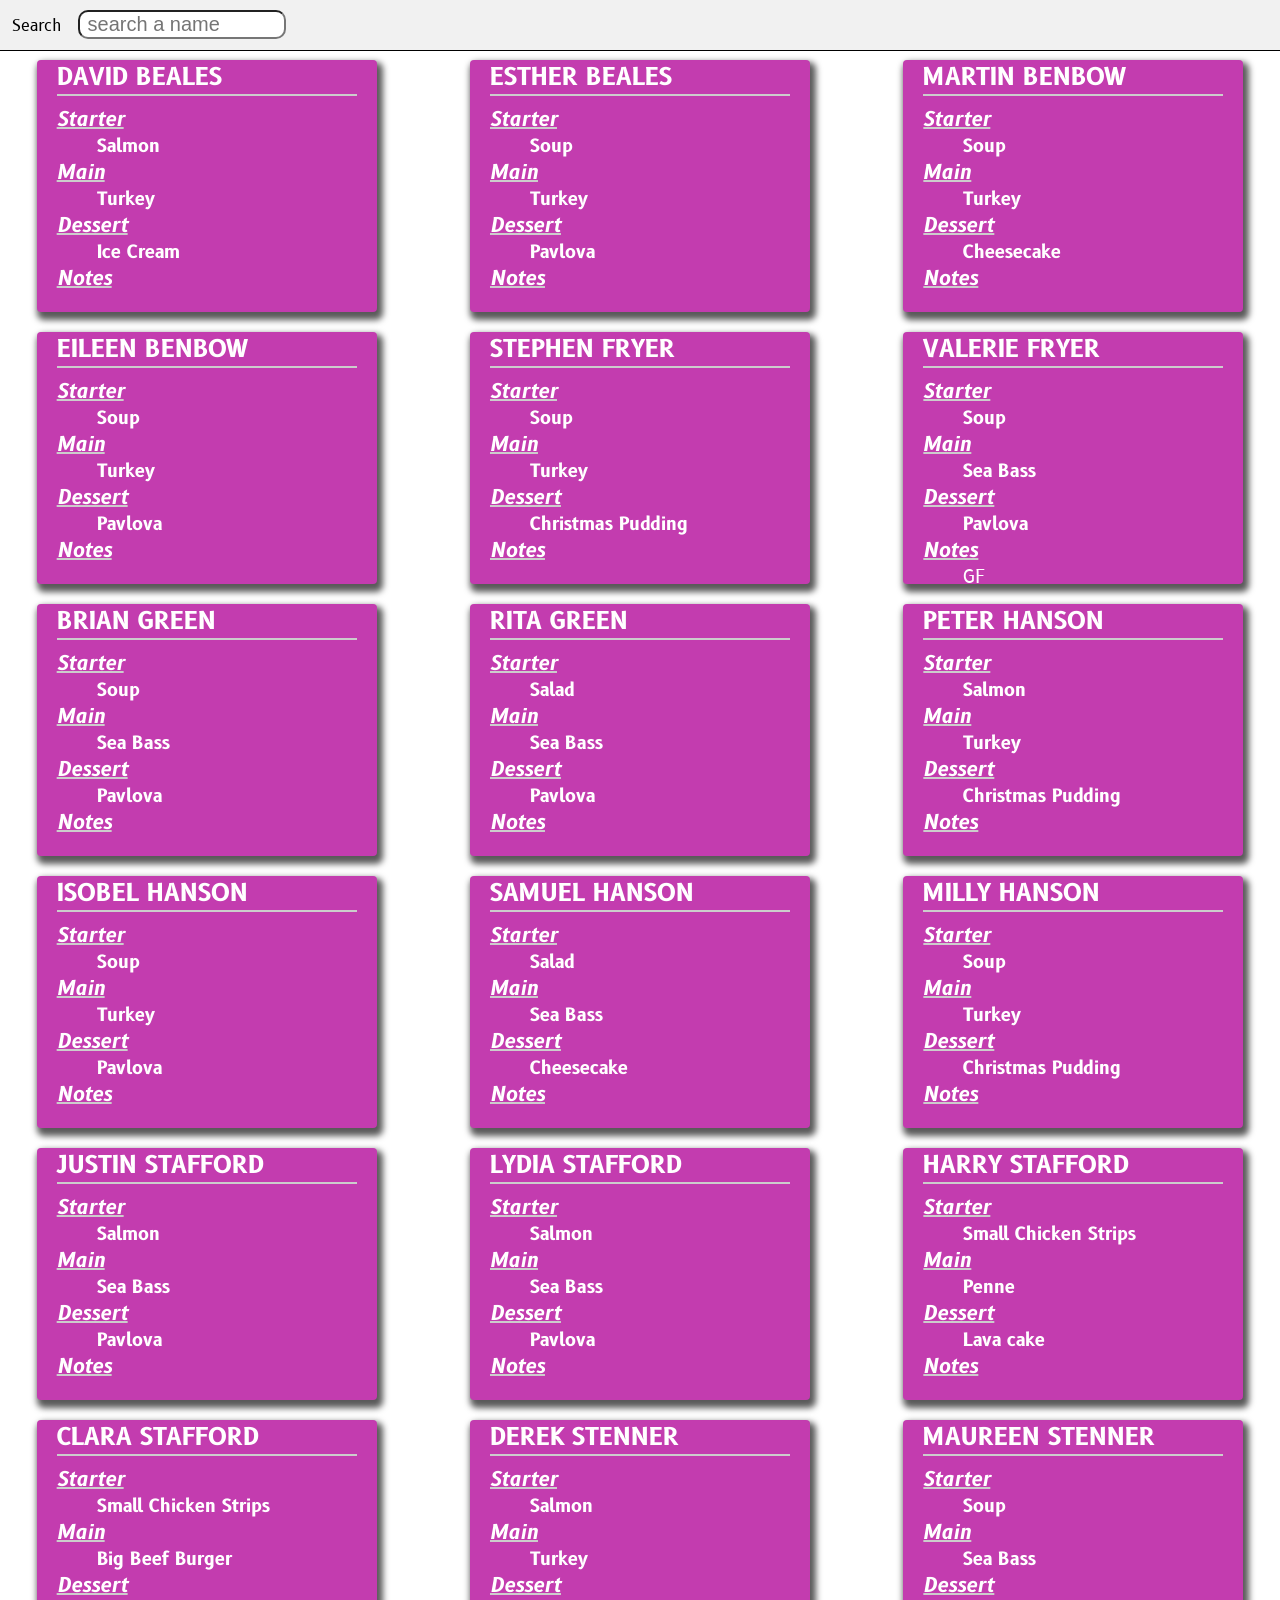
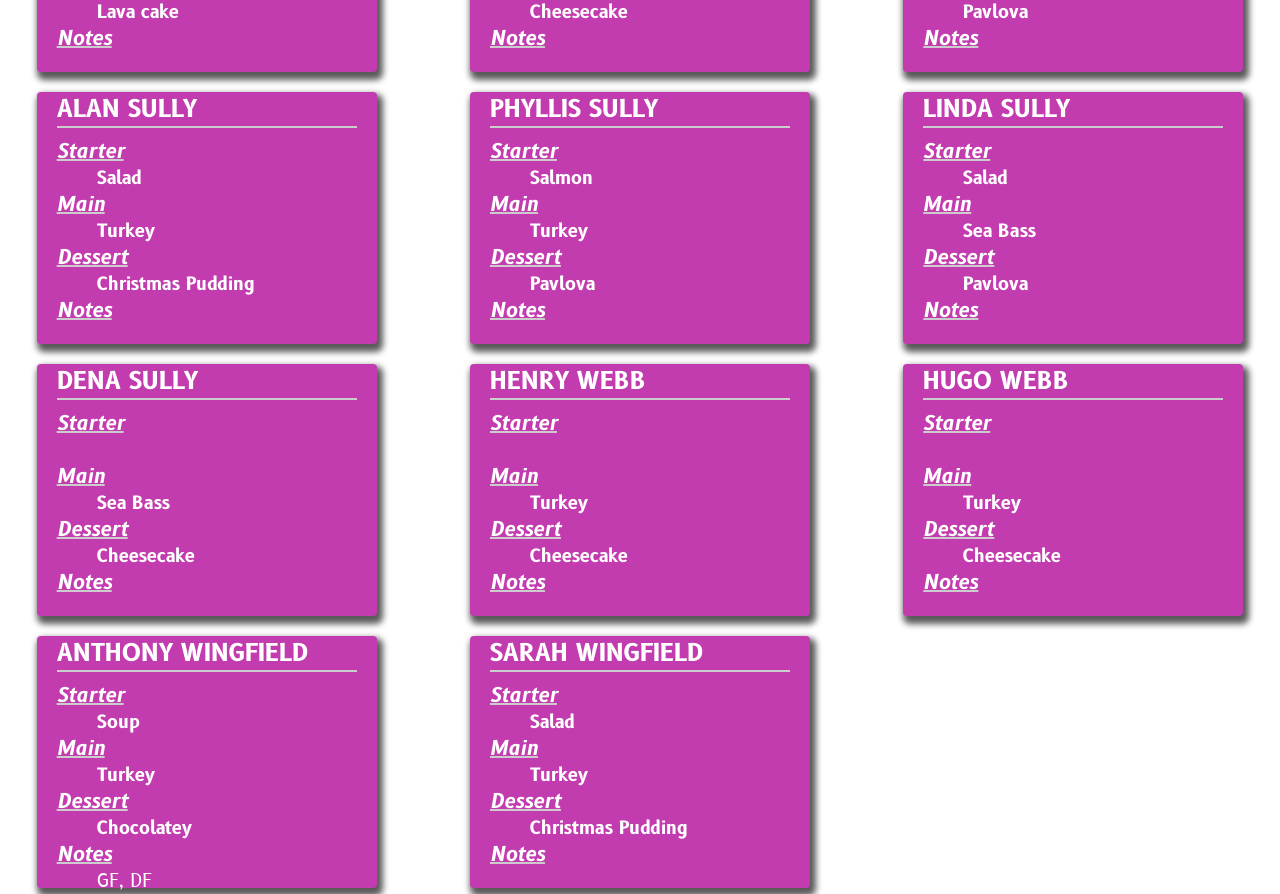
<file: index.html>
<!DOCTYPE html>
<html lang="en">
    <head>
            <title>Menu Choices</title>
            <meta name="Description" content="Created for Alans dirthday. Attendees choices for their meals.">
            <meta name="theme-color" content="#317EFB"/>
            <meta name="viewport" content="width=device-width, initial-scale=1">

            <link rel="manifest" href="manifest.json">
            <link href="https://fonts.googleapis.com/css?family=Kalam&display=swap" rel="stylesheet">
            <link href="https://fonts.googleapis.com/css?family=B612&display=swap" rel="stylesheet">
            <link rel="stylesheet" type="text/css" href="style.css">
            
            <script type="text/javascript" src="bdayMeal.js"></script>
            <noscript>
                Your browser does not support JavaScript! 
                This website required JavaScript to render content.
            </noscript>
    </head>

    <body>
        <div id='search'>
            <form>
                <label style="display:inline-block" for="searchInput">&nbsp Search</label> 
                <input id="searchInput" type="text" placeholder=" search a name" maxlength="15">
            </form>
        </div>
        
        <div id='view'></div>
    </body>

    <script>
    if ('serviceWorker' in navigator) {
        navigator.serviceWorker.register('./sw.js', {scope: './'}).then(function(registration) {
            console.log('Service worker registration succeeded:', registration);
        }, /*catch*/ function(error) {
            console.log('Service worker registration failed:', error);
        });
    }

        function compareNames(a, b) {
            a = a.trim();
            b = b.trim();
            const splitA = a.split(" ");
            const splitB = b.split(" ");
            const lastA = splitA[splitA.length - 1];
            const lastB = splitB[splitB.length - 1];
            if (lastA < lastB) return -1;
            if (lastA > lastB) return 1;
            return 0;
        }

        function lowerCaseNames(){
            let sorted = [];
            for (let i = 0; i < names.length; i++) sorted.push(names[i].toLowerCase());
            return sorted;
        }

        function postionOfValueInArray(value, array){
            for (let i = 0; i < array.length; i++) {
                const arrayElement = array[i];
                if (arrayElement.includes(value)) return i;
            }
            return null;
        }

        function scrollToName(name){
            const namesLowerCase = lowerCaseNames(names);
            const position =  postionOfValueInArray(name.toLowerCase(), namesLowerCase);
            if (position !== null ){
                const menuDom = document.querySelectorAll(`.menuChoice`)[position];
                window.scrollTo(0, menuDom.offsetTop - document.querySelector(`#search`).offsetHeight - 5);
            }
        }

        function resizeThrottler (callback) {
            let resizeTimeout;
            if (!resizeTimeout) {
                resizeTimeout = setTimeout(function () {
                    resizeTimeout = null;
                    callback();
                }.bind(this), 1000);
            }
        }

        function onResize(callback) {
            window.addEventListener("resize", this.resizeThrottler.bind(this, callback), false);
        }

        //after dom ready
        document.querySelector(`#searchInput`).addEventListener('input', function(event){
            scrollToName(event.srcElement.value);
        }.bind(this));

        const mainId = 'view';

        const choices = JSON.parse(window.bdayMeal);
        let names = Object.keys(choices)
        names.sort(compareNames);

        let menuHtml = '';

        for (let i=0; i<names.length; i++){
            const name = names[i];
            const starter = choices[name].starter.join(', ');
            const main = choices[name].main.join(', ');
            const desert = choices[name].desert.join(', ');
            const notes = choices[name].notes.join(', ');
            const empty = '&nbsp';
            const html = 
                `<div class="menuChoice">
                 <div class="name">${name.toUpperCase()}</div>
                 <div class="field">Starter</div>
                 <div class="meal">${starter == '' ? empty: starter}</div>
                 <div class="field">Main</div>
                 <div class="meal">${main == '' ? empty: main}</div>
                 <div class="field">Dessert</div>
                 <div class="meal">${desert == '' ? empty: desert}</div>
                 <div class="field">Notes</div>
                 <div class="notes">${notes == '' ? empty: notes}</div>
                </div>`;
            menuHtml += html;
        }

        document.querySelector(`#${mainId}`).innerHTML = menuHtml;
    </script>
</html>
</file>
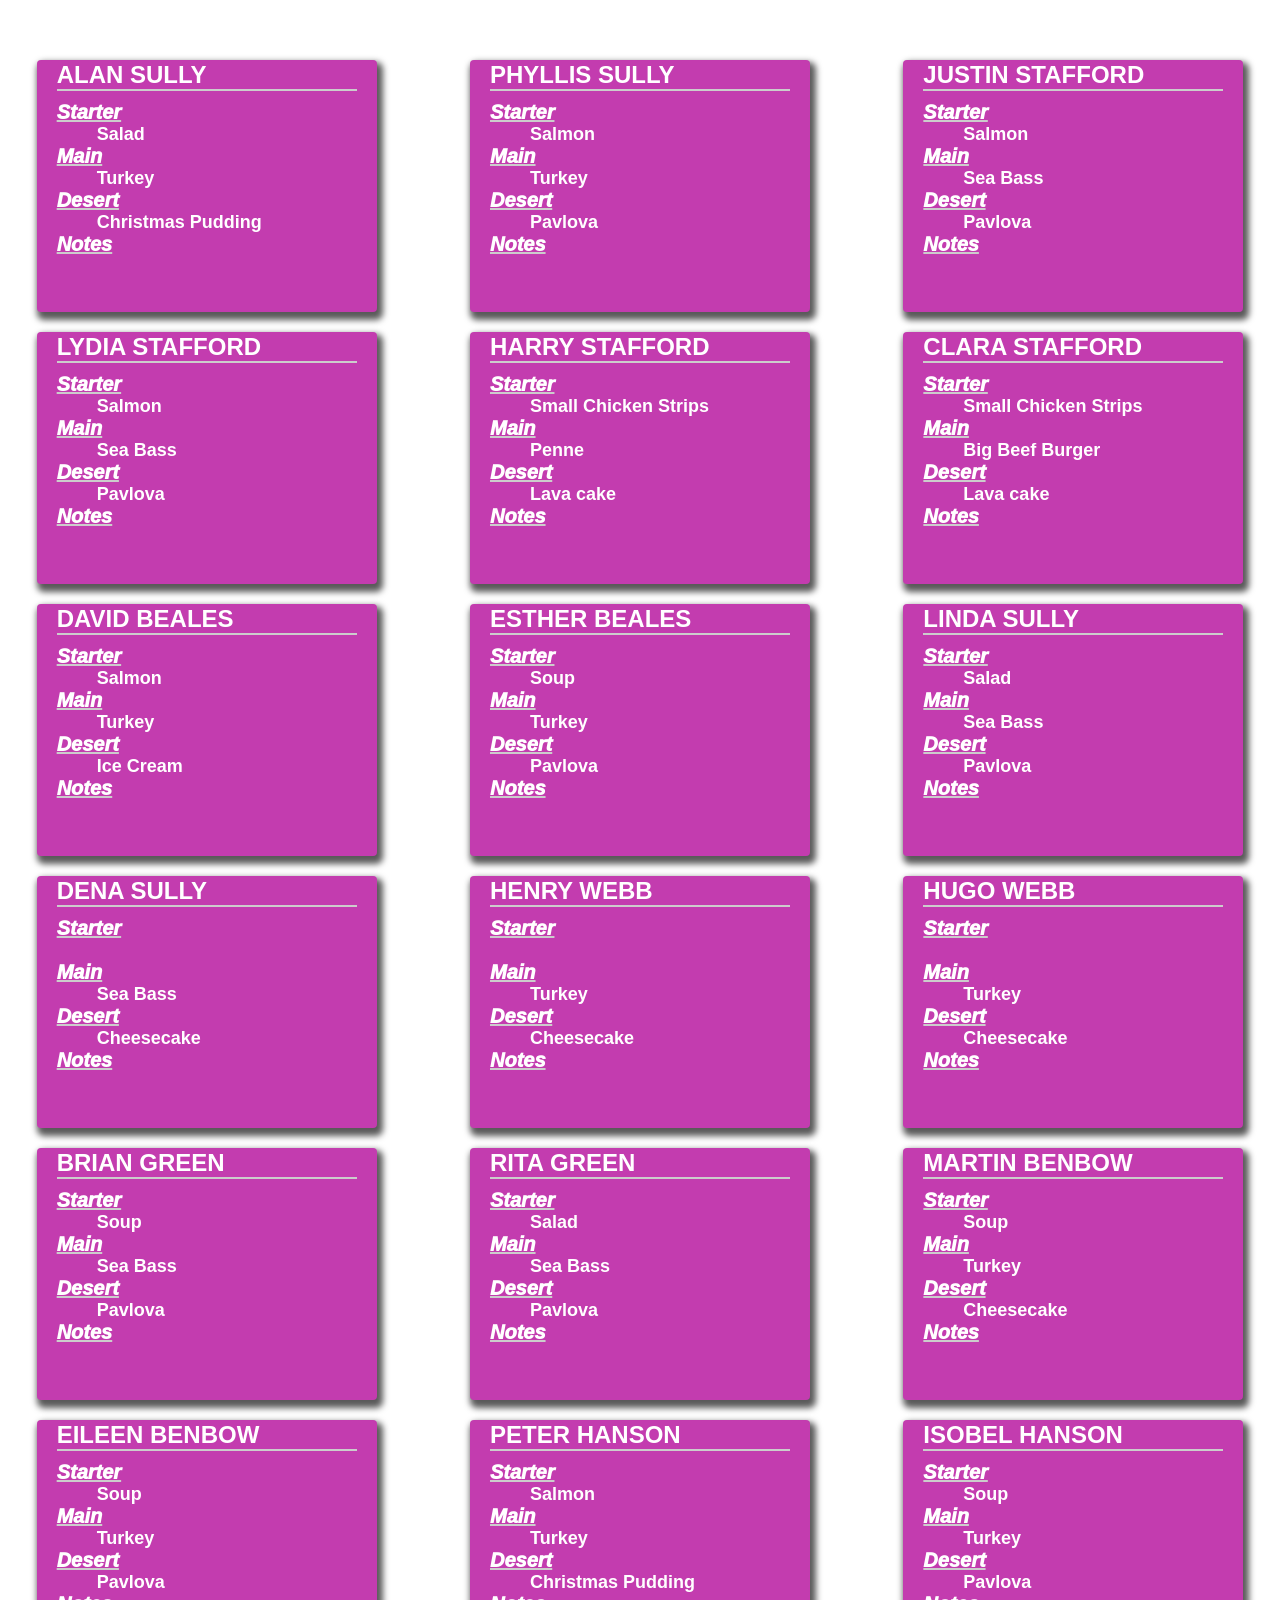
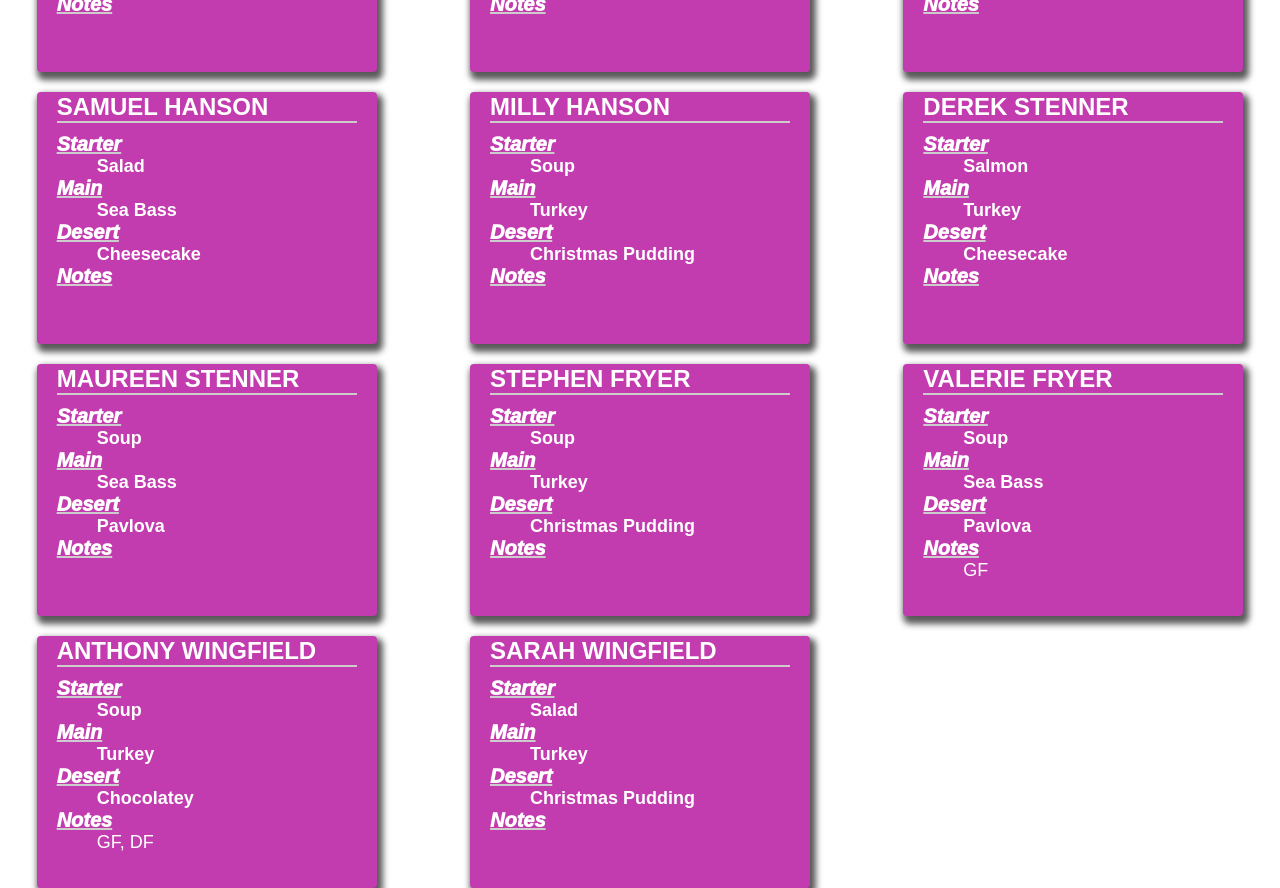
<file: menuChoices.html>
<html>
    <head>
            <link href="https://fonts.googleapis.com/css?family=Kalam&display=swap" rel="stylesheet">
            <link rel="stylesheet" type="text/css" href="style.css">
            <script type="text/javascript" src="bdayMeal.js"></script>
    </head>

    <body>
        <div id='view'></div>
    </body>

    <script>
        const mainId = 'view';
        const choices = JSON.parse(window.bdayMeal);

        menuHtml = '';

        for (let i =0; i<Object.keys(choices).length; i++){
            const name = Object.keys(choices)[i];
            const starter = choices[name].starter.join(', ');
            const main = choices[name].main.join(', ');
            const desert = choices[name].desert.join(', ');
            const notes = choices[name].notes.join(', ');
            const empty = '&nbsp';
            let html = 
                `<div class="menuChoice">
                 <div class="name">${name.toUpperCase()}</div>
                 <div class="field">Starter</div>
                 <div class="meal">${starter == '' ? empty: starter}</div>
                 <div class="field">Main</div>
                 <div class="meal">${main == '' ? empty: main}</div>
                 <div class="field">Desert</div>
                 <div class="meal">${desert == '' ? empty: desert}</div>
                 <div class="field">Notes</div>
                 <div class="notes">${notes == '' ? empty: notes}</div>
                </div>`;
            menuHtml += html;
        }

        document.querySelector(`#${mainId}`).innerHTML = menuHtml;
    </script>
</html>
</file>
<file: style.css>
body {    
    margin: 0 !important;
    padding: 0 !important;
    font-family: 'B612', sans-serif;
}

#search{
    position: fixed;
    top: 0;
    width: 100%;
    height: 50px;

    background-color: rgba(228, 228, 228, 0.5);
    border-bottom: black 1px solid;
}

#searchInput{
    display: inline-block;

    font-size: 20px;
    width: 200px;

    border-radius: 10px;
    margin: 10px 10px;
    color:  rgb(92, 92, 92);
    outline: none;
}

#view{
    width: 100%;

    /* font-family: 'Kalam', cursive; */
    /* color:  rgb(223, 221, 221); */
    color:white;

    margin-top: 60px;

    display: grid;
    grid-template-columns: auto; 
    grid-row-gap: 20px;
    grid-column-gap: 20px;
    justify-items: center;
}

@media (min-width: 750px) {
    #view {
      grid-template-columns: auto auto;
    }
}

@media (min-width: 1150px) {
    #view {
      grid-template-columns: auto auto auto;
    }
}

@media (min-width: 1550px) {
    #view {
      grid-template-columns: auto auto auto auto;
    }
}

@media (min-width: 1850px) {
    #view {
      grid-template-columns: auto auto auto auto auto;
    }
}

.menuChoice{
    display: inline-block;
    background-color: #C33CAF;

    padding: 1px 20px;
    border-radius: 4px;

    width: 300px;
    height: 250px;

    box-shadow: 3px 5px 6px 3px rgb(90, 90, 90);
}

.name{
    font-size: 24px;
    font-weight: 700;
    margin-bottom:10px;
    padding-bottom: 0px;
    border-bottom: #ccc 2px solid;
}

.field{
    font-weight: 1000;
    font-size: 20px;
    font-style: italic;
    text-decoration: underline #ccc ;

}

.meal{
    font-weight: 600;
    font-size: 18px;
    padding-left: 40px;
}

.notes{
    font-size: 18px;
    padding-left: 40px;
}
</file>
